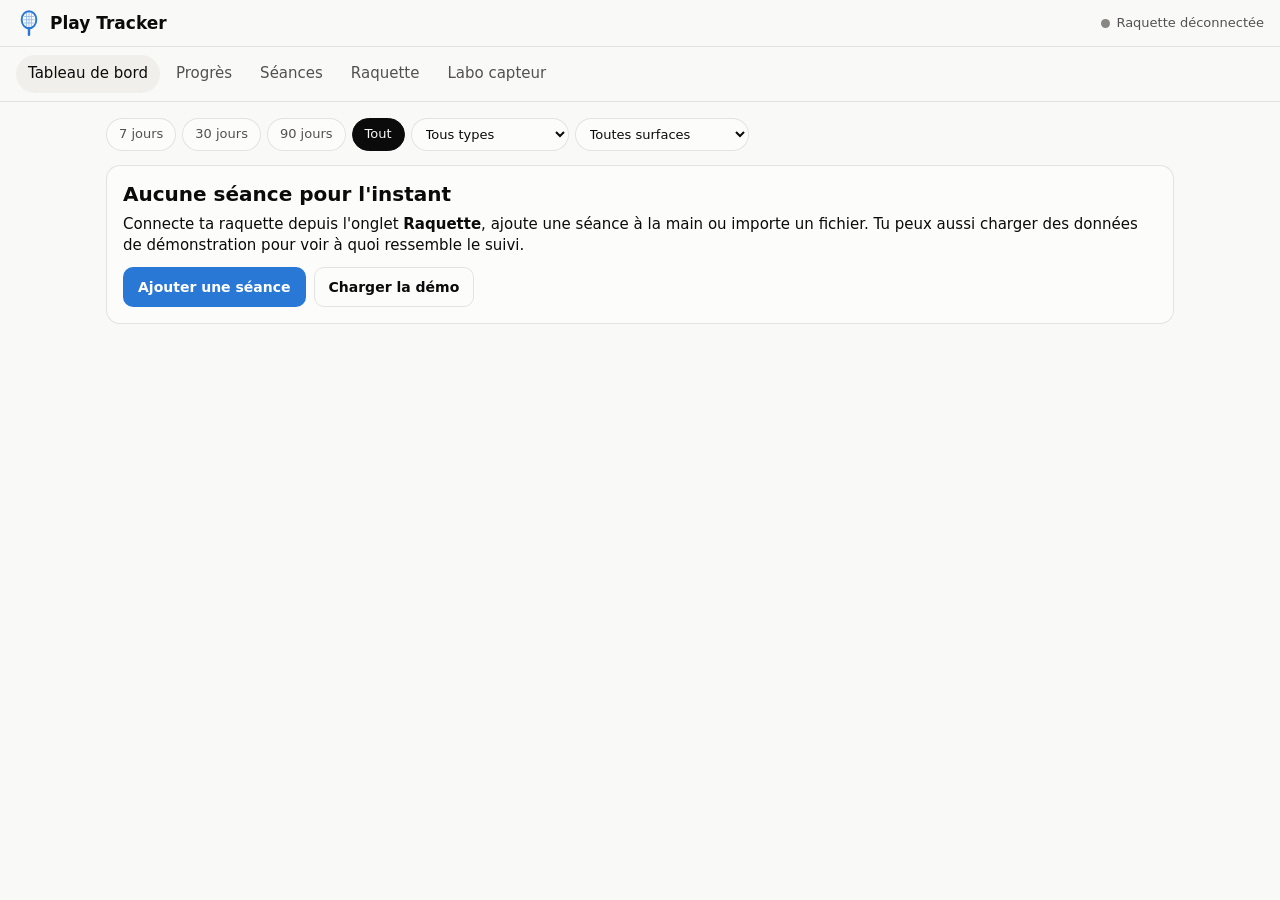
<file: babolat-play/index.html>
<!doctype html>
<html lang="fr">
<head>
  <meta charset="utf-8">
  <meta name="viewport" content="width=device-width, initial-scale=1, viewport-fit=cover">
  <title>Play Tracker</title>
  <meta name="description" content="Suivi des données du capteur Babolat Play : séances, coups, puissance, zone d'impact.">
  <meta name="theme-color" content="#0d0d0d">
  <meta name="apple-mobile-web-app-capable" content="yes">
  <meta name="apple-mobile-web-app-title" content="Play Tracker">
  <link rel="manifest" href="manifest.webmanifest">
  <link rel="icon" href="icons/icon.svg" type="image/svg+xml">
  <link rel="apple-touch-icon" href="icons/icon.svg">
  <link rel="stylesheet" href="css/style.css">
</head>
<body>
  <header class="topbar">
    <div class="brand">
      <svg class="brand-mark" viewBox="0 0 32 32" aria-hidden="true"><ellipse cx="16" cy="12" rx="9" ry="10.5" fill="none" stroke="currentColor" stroke-width="2.4"/><path d="M16 22.5v8" stroke="currentColor" stroke-width="3" stroke-linecap="round"/><path d="M10 8h12M9 12h14M10 16h12M13 3.5v17M16 1.5v21M19 3.5v17" stroke="currentColor" stroke-width=".9" opacity=".55"/></svg>
      <span>Play Tracker</span>
    </div>
    <div class="conn" id="connBadge" data-state="off" title="État de la connexion Bluetooth">
      <span class="dot"></span><span id="connLabel">Raquette déconnectée</span>
    </div>
  </header>

  <nav class="tabs" role="tablist">
    <button role="tab" data-view="dashboard" aria-selected="true">Tableau de bord</button>
    <button role="tab" data-view="progress" aria-selected="false">Progrès</button>
    <button role="tab" data-view="sessions" aria-selected="false">Séances</button>
    <button role="tab" data-view="racket" aria-selected="false">Raquette</button>
    <button role="tab" data-view="lab" aria-selected="false">Labo capteur</button>
  </nav>

  <main>
    <!-- ============ TABLEAU DE BORD ============ -->
    <section id="view-dashboard" class="view" data-active>
      <div id="installBanner" class="banner" hidden>
        <div>
          <b>Installe l'appli sur ton écran d'accueil</b>
          <p id="installText" class="small"></p>
        </div>
        <div class="row wrap">
          <button class="btn" id="installBtn" hidden>Installer</button>
          <button class="btn ghost" id="installLater">Plus tard</button>
        </div>
      </div>
      <div id="backupBanner" class="banner" hidden>
        <div>
          <b>Pense à sauvegarder tes séances</b>
          <p id="backupText" class="small"></p>
        </div>
        <div class="row wrap">
          <button class="btn" id="backupNowBanner">Sauvegarder</button>
          <button class="btn ghost" id="backupLater">Plus tard</button>
        </div>
      </div>
      <div class="filters" role="group" aria-label="Période">
        <button class="chip" data-range="7">7 jours</button>
        <button class="chip" data-range="30">30 jours</button>
        <button class="chip" data-range="90">90 jours</button>
        <button class="chip" data-range="0" aria-pressed="true">Tout</button>
        <select id="typeFilter" aria-label="Type de séance">
          <option value="">Tous types</option>
          <option value="match">Matchs</option>
          <option value="training">Entraînements</option>
          <option value="lesson">Cours</option>
          <option value="drill">Exercices / panier</option>
          <option value="free">Jeu libre</option>
          <option value="none">Type non précisé</option>
        </select>
        <select id="surfaceFilter" aria-label="Surface">
          <option value="">Toutes surfaces</option>
          <option value="hard">Dur</option>
          <option value="clay">Terre battue</option>
          <option value="grass">Gazon</option>
          <option value="indoor">Intérieur / moquette</option>
        </select>
      </div>

      <div id="emptyState" class="card empty" hidden>
        <h2>Aucune séance pour l'instant</h2>
        <p>Connecte ta raquette depuis l'onglet <b>Raquette</b>, ajoute une séance à la main ou importe un fichier.
           Tu peux aussi charger des données de démonstration pour voir à quoi ressemble le suivi.</p>
        <div class="row">
          <button class="btn" data-goto="sessions">Ajouter une séance</button>
          <button class="btn ghost" id="loadDemo">Charger la démo</button>
        </div>
      </div>

      <div id="dashContent">
        <div class="tiles" id="tiles"></div>

        <article class="card" id="insightsCard">
          <header class="card-h"><h3>Points clés</h3></header>
          <p class="muted small">Observations tirées de tes séances sur la période choisie. Certaines reposent sur des estimations (voir chaque carte).</p>
          <ul class="insights" id="insights"></ul>
        </article>

        <div class="grid2">
          <article class="card">
            <header class="card-h"><h3>Coups par séance</h3><button class="link" data-table="perSession">Tableau</button></header>
            <div class="legend" id="legendPerSession"></div>
            <div class="chart" id="chartPerSession"></div>
          </article>
          <article class="card">
            <header class="card-h"><h3>Répartition des coups</h3><button class="link" data-table="byType">Tableau</button></header>
            <div class="chart" id="chartByType"></div>
          </article>
          <article class="card">
            <header class="card-h"><h3>Vitesse moyenne par coup</h3><button class="link" data-table="speed">Tableau</button></header>
            <p class="muted small">En km/h : vitesse de balle pour le service, vitesse de la raquette pour les autres coups.</p>
            <div class="chart" id="chartSpeed"></div>
          </article>
          <article class="card span2">
            <header class="card-h"><h3>Évolution de la vitesse moyenne</h3><button class="link" data-table="trend">Tableau</button></header>
            <div class="legend" id="legendTrend"></div>
            <div class="chart" id="chartTrend"></div>
          </article>
          <article class="card" id="serveCard">
            <header class="card-h"><h3>Service</h3><button class="link" data-table="serve">Tableau</button></header>
            <div class="minis" id="serveStats"></div>
            <div class="chart" id="chartServe"></div>
            <p class="muted small" id="serveNote"></p>
          </article>
          <article class="card" id="rallyCard">
            <header class="card-h"><h3>Échanges (estimés)</h3><button class="link" data-table="rallies">Tableau</button></header>
            <div class="minis" id="rallyStats"></div>
            <div class="chart" id="chartRallies"></div>
            <p class="muted small">Coups de ton côté par échange. La raquette ne voit que tes frappes : un nouvel échange commence à chaque service ou après plus de 8 s sans frapper.</p>
          </article>
          <article class="card" id="enduranceCard">
            <header class="card-h"><h3>Endurance</h3><button class="link" data-table="endurance">Tableau</button></header>
            <div class="minis" id="enduranceStats"></div>
            <div class="chart" id="chartEndurance"></div>
            <p class="muted small">Vitesse moyenne en coup droit et revers au début, au milieu et à la fin de tes séances (chaque séance découpée en trois).</p>
          </article>
          <article class="card" id="consistencyCard">
            <header class="card-h"><h3>Régularité de la vitesse</h3><button class="link" data-table="consistency">Tableau</button></header>
            <div class="chart" id="chartConsistency"></div>
            <p class="muted small">Le point est ta vitesse habituelle (médiane), la barre l'étendue où tombent 80 % de tes coups. Plus la barre est courte, plus ta frappe est constante.</p>
          </article>
          <article class="card span2" id="compareCard">
            <header class="card-h"><h3>Match ou entraînement : quelle différence ?</h3></header>
            <div class="table-wrap" id="compareTable"></div>
            <p class="muted small">Indique le type de chaque séance (onglet Séances) pour alimenter cette comparaison.</p>
          </article>
          <article class="card span2" id="spinSpeedCard">
            <header class="card-h"><h3>Vitesse selon l'effet</h3></header>
            <div class="table-wrap" id="spinSpeedTable"></div>
          </article>
          <article class="card" id="impactCard">
            <header class="card-h"><h3>Zone d'impact sur le tamis</h3><button class="link" data-table="impact">Tableau</button></header>
            <div class="chart chart-impact" id="chartImpact"></div>
          </article>
          <article class="card span2">
            <header class="card-h"><h3>Effets (lifté / plat / slicé)</h3><button class="link" data-table="spin">Tableau</button></header>
            <div class="legend" id="legendSpin"></div>
            <div class="chart" id="chartSpin"></div>
          </article>
        </div>
      </div>
    </section>

    <!-- ============ PROGRÈS ============ -->
    <section id="view-progress" class="view">
      <div class="tiles" id="progressTiles"></div>
      <div class="grid2">
        <article class="card">
          <header class="card-h"><h3>Objectifs</h3></header>
          <div id="goals"></div>
          <div class="form-grid mt-s">
            <label class="lbl-col">Séances par semaine<input type="number" id="goalSessions" min="1" max="14" step="1"></label>
            <label class="lbl-col">Service visé (km/h)<input type="number" id="goalServe" min="50" max="250" step="1"></label>
          </div>
        </article>
        <article class="card">
          <header class="card-h"><h3>Records personnels</h3></header>
          <ul class="records" id="records"></ul>
        </article>
        <article class="card span2">
          <header class="card-h"><h3>Volume par semaine</h3><button class="link" data-table="weekly">Tableau</button></header>
          <div class="chart" id="chartWeekly"></div>
          <p class="muted small">Nombre de coups par semaine sur les 12 dernières semaines (touche une barre pour le détail).</p>
        </article>
        <article class="card span2" id="matchesCard">
          <header class="card-h"><h3>Bilan des matchs</h3></header>
          <div class="minis" id="matchStats"></div>
          <ul class="match-list" id="matchList"></ul>
        </article>
      </div>
    </section>

    <!-- ============ SEANCES ============ -->
    <section id="view-sessions" class="view">
      <article class="card" id="backupCard">
        <h3>Sauvegarde et stockage</h3>
        <dl class="kv" id="storageInfo"></dl>
        <div class="row wrap mt-s">
          <button class="btn" id="backupNow">Sauvegarder tout</button>
          <label class="btn ghost file">Restaurer une sauvegarde<input type="file" id="restoreFile" accept=".json,application/json" hidden></label>
          <button class="btn ghost" id="redecode">Redécoder l'historique</button>
        </div>
        <p class="muted small mt-s">La sauvegarde contient tes séances, les fichiers bruts de la raquette et le réglage d'horloge.
          Range-la hors du téléphone (iCloud Drive, Google Drive, ordinateur). La restauration <b>ajoute</b> les séances manquantes
          sans rien effacer. « Redécoder » relit les fichiers bruts archivés avec le décodeur actuel : utile quand le décodage s'améliore.</p>
      </article>

      <div class="row wrap">
        <button class="btn" id="newSession">+ Nouvelle séance</button>
        <label class="btn ghost file">Importer (JSON / CSV)<input type="file" id="importFile" accept=".json,.csv,application/json,text/csv" hidden></label>
        <button class="btn ghost" id="exportCsv">Exporter CSV</button>
      </div>
      <div id="sessionList" class="list"></div>
    </section>

    <!-- ============ RAQUETTE ============ -->
    <section id="view-racket" class="view">
      <article class="card">
        <h3>Importer depuis la raquette (câble USB)</h3>
        <p>Branchée en USB, la raquette apparaît comme une clé USB nommée <b>BABOLAT</b>. Elle contient des fichiers
           <code>LOG000.BIN</code>, <code>LOG001.BIN</code>… avec toutes tes séances.</p>
        <ol class="steps muted">
          <li>Branche la raquette au téléphone ou à l'ordinateur avec un câble USB qui transmet les données
              (sur téléphone, il faut en général un adaptateur USB-C ou Lightning).</li>
          <li>Appuie sur un des boutons ci-dessous et sélectionne <b>tous</b> les fichiers <code>LOG…BIN</code> dans BABOLAT.</li>
        </ol>
        <div class="row wrap">
          <label class="btn file">Choisir les fichiers LOG<input type="file" id="logFiles" multiple hidden></label>
          <label class="btn ghost file" id="logDirBtn">Choisir le dossier BABOLAT<input type="file" id="logDir" webkitdirectory multiple hidden></label>
        </div>
        <p class="muted small">Les fichiers sont seulement lus, jamais modifiés. Tu peux réimporter les mêmes fichiers sans créer de doublons.</p>
        <p id="usbResult" class="small" hidden></p>
      </article>

      <article class="card">
        <h3>Connexion Bluetooth (expérimental)</h3>
        <p id="bleUnsupported" class="small muted" hidden>Bluetooth indisponible ici : <span id="bleUnsupportedMsg"></span></p>
        <p class="muted">Allume la raquette (appui sur le bouton du manche, la LED s'allume), puis appuie sur « Rechercher ».
           Choisis l'appareil dans la liste qui s'affiche.</p>
        <div class="row wrap">
          <button class="btn" id="btnScan">Rechercher la raquette</button>
          <button class="btn ghost" id="btnDisconnect" disabled>Déconnecter</button>
          <button class="btn ghost" id="btnSync" disabled>Synchroniser les séances</button>
        </div>
      </article>

      <article class="card">
        <h3>Informations de la raquette</h3>
        <dl class="kv" id="deviceInfo"><dt>État</dt><dd>Non connectée</dd></dl>
      </article>

      <article class="card">
        <h3>Services Bluetooth découverts</h3>
        <div id="gattTree" class="gatt muted">Connecte la raquette pour lister ses services.</div>
      </article>
    </section>

    <!-- ============ LABO ============ -->
    <section id="view-lab" class="view">
      <article class="card">
        <h3>Pourquoi ce labo ?</h3>
        <p>Babolat n'a jamais publié le protocole de son capteur. L'appli lit déjà ce qui est standard (batterie, modèle,
           version du firmware). Pour décoder les séances, il faut d'abord observer ce que la raquette envoie.
           Ce labo enregistre chaque paquet reçu, met en évidence les octets qui changent et exporte une capture que l'on pourra analyser.
           Il gère le Bluetooth classique (port série, sur ordinateur) et le Bluetooth Low Energy.</p>
      </article>

      <article class="card">
        <h3>Bluetooth classique (port série) <span class="badge">recommandé</span></h3>
        <p>Les indices (certification radio, compatibilité iPhone 4) montrent que la raquette utilise le <b>Bluetooth classique</b>,
           que la connexion Bluetooth Low Energy ci-dessus ne peut pas voir. Chrome ou Edge <b>sur ordinateur</b> savent l'ouvrir comme un port série.</p>
        <ol class="steps muted">
          <li>Allume la raquette (bouton ON jusqu'au clignotement bleu), puis maintiens le bouton Bluetooth jusqu'au <b>clignotement violet</b>.</li>
          <li>Sur l'ordinateur, jumelle la raquette dans les <b>réglages Bluetooth</b> du système.</li>
          <li>Ici, appuie sur « Ouvrir le port série » et choisis la raquette.</li>
        </ol>
        <p id="serialUnsupported" class="small muted" hidden></p>
        <div class="row wrap">
          <button class="btn" id="btnSerial">Ouvrir le port série</button>
          <button class="btn ghost" id="btnSerialClose" disabled>Fermer</button>
        </div>
        <p class="muted small">Ensuite, tout ce que la raquette envoie s'affiche dans le journal ci-dessous, et « Envoyer une commande » peut lui écrire.</p>
      </article>

      <article class="card">
        <h3>Services supplémentaires (Bluetooth Low Energy)</h3>
        <p class="muted">Le navigateur n'autorise l'accès qu'aux services déclarés à l'avance. Si nRF Connect affiche un service propriétaire
          (UUID long), colle-le ici (un par ligne), puis reconnecte la raquette.</p>
        <textarea id="extraUuids" rows="3" placeholder="ex. 0000fff0-0000-1000-8000-00805f9b34fb"></textarea>
        <div class="row"><button class="btn ghost" id="saveUuids">Enregistrer</button><span id="uuidMsg" class="muted"></span></div>
      </article>

      <article class="card">
        <h3>Envoyer une commande</h3>
        <div class="row wrap">
          <select id="writeChar" aria-label="Destination"><option value="">Aucune destination ouverte</option></select>
          <input id="writeHex" placeholder="octets en hexa, ex. 01 00 A5" spellcheck="false" autocomplete="off">
          <button class="btn" id="btnWrite" disabled>Envoyer</button>
        </div>
      </article>

      <article class="card">
        <header class="card-h">
          <h3>Journal des paquets <span class="count" id="pktCount">0</span></h3>
          <div class="row">
            <button class="link" id="clearLog">Vider</button>
            <button class="link" id="exportCapture">Exporter la capture</button>
            <label class="link file">Ouvrir une capture<input type="file" id="importCapture" accept=".json" hidden></label>
            <button class="link" id="runDecoder">Décoder</button>
          </div>
        </header>
        <p class="muted small">Les octets <mark class="diff">surlignés</mark> ont changé par rapport au paquet précédent de la même caractéristique.</p>
        <div class="log" id="packetLog" role="log" aria-live="polite"></div>
      </article>
    </section>
  </main>

  <!-- Formulaire séance -->
  <dialog id="sessionDialog">
    <form method="dialog" id="sessionForm">
      <h2 id="sessionFormTitle">Nouvelle séance</h2>
      <fieldset>
        <legend>Contexte</legend>
        <div class="form-grid">
          <label>Type
            <select name="type">
              <option value="">Non précisé</option>
              <option value="match">Match</option>
              <option value="training">Entraînement</option>
              <option value="lesson">Cours</option>
              <option value="drill">Exercices / panier</option>
              <option value="free">Jeu libre</option>
            </select>
          </label>
          <label>Surface
            <select name="surface">
              <option value="">Non précisée</option>
              <option value="hard">Dur</option>
              <option value="clay">Terre battue</option>
              <option value="grass">Gazon</option>
              <option value="indoor">Intérieur / moquette</option>
            </select>
          </label>
          <label>Ressenti
            <select name="feeling">
              <option value="">—</option>
              <option value="1">1 · très mauvais</option>
              <option value="2">2 · moyen</option>
              <option value="3">3 · correct</option>
              <option value="4">4 · bon</option>
              <option value="5">5 · excellent</option>
            </select>
          </label>
          <label class="match-only">Résultat
            <select name="result">
              <option value="">—</option>
              <option value="win">Victoire</option>
              <option value="loss">Défaite</option>
            </select>
          </label>
          <label class="match-only">Adversaire<input name="opponent" autocomplete="off"></label>
          <label class="match-only">Score<input name="score" placeholder="ex. 6-4 3-6 7-5" autocomplete="off"></label>
        </div>
      </fieldset>
      <div class="form-grid mt-s">
        <label>Date<input type="datetime-local" name="date" required></label>
        <label>Durée (min)<input type="number" name="durationMin" min="0" step="1" required></label>
        <label>Temps de jeu actif (min)<input type="number" name="activeMin" min="0" step="1"></label>
        <label>Plus long échange (coups)<input type="number" name="longestRally" min="0" step="1"></label>
      </div>
      <fieldset>
        <legend>Nombre de coups</legend>
        <div class="form-grid four">
          <label>Coup droit<input type="number" name="s_forehand" min="0" value="0"></label>
          <label>Revers<input type="number" name="s_backhand" min="0" value="0"></label>
          <label>Service<input type="number" name="s_serve" min="0" value="0"></label>
          <label>Volée<input type="number" name="s_volley" min="0" value="0"></label>
          <label>Smash<input type="number" name="s_smash" min="0" value="0"></label>
        </div>
      </fieldset>
      <fieldset>
        <legend>Vitesse moyenne (km/h)</legend>
        <div class="form-grid four">
          <label>Coup droit<input type="number" name="v_forehand" min="0" max="300" step="0.1"></label>
          <label>Revers<input type="number" name="v_backhand" min="0" max="300" step="0.1"></label>
          <label>Service<input type="number" name="v_serve" min="0" max="300" step="0.1"></label>
          <label>Volée<input type="number" name="v_volley" min="0" max="300" step="0.1"></label>
          <label>Smash<input type="number" name="v_smash" min="0" max="300" step="0.1"></label>
        </div>
      </fieldset>
      <label>Notes<textarea name="notes" rows="2"></textarea></label>
      <div class="row end">
        <button class="btn ghost" value="cancel" formnovalidate>Annuler</button>
        <button class="btn" value="save">Enregistrer</button>
      </div>
    </form>
  </dialog>

  <!-- Horloge de la raquette réinitialisée -->
  <dialog id="clockDialog">
    <form method="dialog" id="clockForm">
      <h2>Horloge de la raquette à régler</h2>
      <p>La batterie de la raquette s'est vidée : son horloge est repartie au 1<sup>er</sup> septembre 2012.
         <span id="clockCount"></span></p>
      <p>Indique la date et l'heure à laquelle ta <b>dernière séance s'est terminée</b>. L'appli en déduit le décalage
         et corrige toutes les séances concernées.</p>
      <label>Fin de la dernière séance<input type="datetime-local" name="lastEnded" required></label>
      <div class="row end">
        <button class="btn ghost" value="cancel" formnovalidate>Plus tard</button>
        <button class="btn" value="save">Corriger les dates</button>
      </div>
    </form>
  </dialog>

  <!-- Détail d'une séance -->
  <dialog id="detailDialog" class="wide">
    <form method="dialog">
      <h2 id="detailTitle"></h2>
      <p class="muted" id="detailMeta"></p>
      <p id="detailContext" class="detail-context"></p>
      <div class="table-wrap" id="detailTable"></div>
      <div id="detailAnalysis"></div>
      <div id="detailTimelineBox">
        <h3 class="mt">Coups par tranche de 5 minutes</h3>
        <div class="legend" id="detailLegend"></div>
        <div class="chart" id="detailTimeline"></div>
      </div>
      <div class="row end">
        <button class="btn ghost" type="button" id="detailEdit">Modifier / préciser</button>
        <button class="btn">Fermer</button>
      </div>
    </form>
  </dialog>

  <!-- Vue tableau des graphiques -->
  <dialog id="tableDialog">
    <form method="dialog">
      <h2 id="tableTitle"></h2>
      <div class="table-wrap" id="tableBody"></div>
      <div class="row end"><button class="btn">Fermer</button></div>
    </form>
  </dialog>

  <div class="tooltip" id="tooltip" role="tooltip" hidden></div>
  <div class="toast" id="toast" role="status" hidden></div>

  <script type="module" src="js/app.js"></script>
</body>
</html>
</file>
<file: babolat-play/css/style.css>
:root {
  color-scheme: light;
  --page: #f9f9f7;
  --surface: #fcfcfb;
  --surface-2: #f0efec;
  --ink: #0b0b0b;
  --ink-2: #52514e;
  --muted: #898781;
  --grid: #e1e0d9;
  --axis: #c3c2b7;
  --border: rgba(11, 11, 11, 0.10);
  --accent: #2a78d6;
  --accent-ink: #ffffff;
  --good: #006300;
  --warn-bg: #fff4dc;
  --s1: #2a78d6; /* coup droit */
  --s2: #eb6834; /* revers */
  --s3: #1baf7a; /* service */
  --s4: #eda100; /* volée */
  --s5: #e87ba4; /* smash */
  --seq-0: #f0efec;
  --seq-1: #cde2fb;
  --seq-2: #9ec5f4;
  --seq-3: #6da7ec;
  --seq-4: #3987e5;
  --seq-5: #256abf;
  --seq-6: #184f95;
  --seq-7: #0d366b;
  --seq-ink-0: #0b0b0b; --seq-ink-1: #0b0b0b; --seq-ink-2: #0b0b0b; --seq-ink-3: #0b0b0b;
  --seq-ink-4: #ffffff; --seq-ink-5: #ffffff; --seq-ink-6: #ffffff; --seq-ink-7: #ffffff;
  --radius: 14px;
  font-family: system-ui, -apple-system, "Segoe UI", Roboto, sans-serif;
}
@media (prefers-color-scheme: dark) {
  :root:not([data-theme="light"]) {
    color-scheme: dark;
    --page: #0d0d0d;
    --surface: #1a1a19;
    --surface-2: #262624;
    --ink: #f0efec;
    --ink-2: #c3c2b7;
    --grid: #2c2c2a;
    --axis: #383835;
    --border: rgba(255, 255, 255, 0.10);
    --accent: #3987e5;
    --good: #0ca30c;
    --warn-bg: #3a2c0b;
    --s1: #3987e5;
    --s2: #d95926;
    --s3: #199e70;
    --s4: #c98500;
    --s5: #d55181;
    --seq-0: #262624;
    --seq-1: #0d366b;
    --seq-2: #104281;
    --seq-3: #184f95;
    --seq-4: #256abf;
    --seq-5: #3987e5;
    --seq-6: #6da7ec;
    --seq-7: #9ec5f4;
    --seq-ink-0: #f0efec; --seq-ink-1: #f0efec; --seq-ink-2: #f0efec; --seq-ink-3: #f0efec;
    --seq-ink-4: #ffffff; --seq-ink-5: #0b0b0b; --seq-ink-6: #0b0b0b; --seq-ink-7: #0b0b0b;
  }
}
:root[data-theme="dark"] {
  color-scheme: dark;
  --page: #0d0d0d;
  --surface: #1a1a19;
  --surface-2: #262624;
  --ink: #f0efec;
  --ink-2: #c3c2b7;
  --grid: #2c2c2a;
  --axis: #383835;
  --border: rgba(255, 255, 255, 0.10);
  --accent: #3987e5;
  --good: #0ca30c;
  --warn-bg: #3a2c0b;
  --s1: #3987e5;
  --s2: #d95926;
  --s3: #199e70;
  --s4: #c98500;
  --s5: #d55181;
  --seq-0: #262624;
  --seq-1: #0d366b;
  --seq-2: #104281;
  --seq-3: #184f95;
  --seq-4: #256abf;
  --seq-5: #3987e5;
  --seq-6: #6da7ec;
  --seq-7: #9ec5f4;
  --seq-ink-0: #f0efec; --seq-ink-1: #f0efec; --seq-ink-2: #f0efec; --seq-ink-3: #f0efec;
  --seq-ink-4: #ffffff; --seq-ink-5: #0b0b0b; --seq-ink-6: #0b0b0b; --seq-ink-7: #0b0b0b;
}

* { box-sizing: border-box; }
[hidden] { display: none !important; }
html, body { margin: 0; }
body {
  background: var(--page);
  color: var(--ink);
  font-size: 15px;
  line-height: 1.45;
  padding-bottom: env(safe-area-inset-bottom);
  -webkit-text-size-adjust: 100%;
}
h1, h2, h3 { margin: 0 0 8px; line-height: 1.2; }
h2 { font-size: 20px; }
h3 { font-size: 15px; font-weight: 600; }
p { margin: 0 0 10px; }
.muted { color: var(--ink-2); }
.small { font-size: 13px; }
b { font-weight: 600; }

/* ---------- barre du haut ---------- */
.topbar {
  position: sticky; top: 0; z-index: 5;
  display: flex; align-items: center; justify-content: space-between; gap: 12px;
  padding: calc(10px + env(safe-area-inset-top)) 16px 10px;
  background: var(--page);
  border-bottom: 1px solid var(--border);
}
.brand { display: flex; align-items: center; gap: 8px; font-weight: 700; font-size: 17px; }
.brand-mark { width: 26px; height: 26px; color: var(--accent); }
.conn { display: flex; align-items: center; gap: 6px; font-size: 13px; color: var(--ink-2); white-space: nowrap; overflow: hidden; text-overflow: ellipsis; }
.conn .dot { width: 9px; height: 9px; border-radius: 50%; background: var(--muted); flex: none; }
.conn[data-state="on"] .dot { background: #0ca30c; }
.conn[data-state="busy"] .dot { background: #fab219; animation: pulse 1s infinite; }
@keyframes pulse { 50% { opacity: .3; } }

.tabs {
  display: flex; gap: 4px; padding: 8px 16px; overflow-x: auto;
  background: var(--page); border-bottom: 1px solid var(--border);
  scrollbar-width: none;
}
.tabs button {
  flex: none; border: 0; background: none; color: var(--ink-2);
  font: inherit; font-weight: 500; padding: 8px 12px; border-radius: 999px; cursor: pointer;
}
.tabs button[aria-selected="true"] { background: var(--surface-2); color: var(--ink); }

main { max-width: 1100px; margin: 0 auto; padding: 16px; }
.view { display: none; }
.view[data-active] { display: block; }

/* ---------- composants ---------- */
.card {
  background: var(--surface);
  border: 1px solid var(--border);
  border-radius: var(--radius);
  padding: 16px;
  margin-bottom: 14px;
  min-width: 0;
}
.card.warn { background: var(--warn-bg); }
.card.empty { text-align: left; }
.card-h { display: flex; align-items: center; justify-content: space-between; gap: 8px; flex-wrap: wrap; margin-bottom: 6px; }
.card-h h3 { margin: 0; }
.row { display: flex; gap: 8px; align-items: center; }
.row.wrap { flex-wrap: wrap; }
.row.end { justify-content: flex-end; margin-top: 12px; }
.grid2 { display: grid; grid-template-columns: 1fr; gap: 14px; }
.grid2 .card { margin: 0; }
@media (min-width: 820px) {
  .grid2 { grid-template-columns: 1fr 1fr; }
  .span2 { grid-column: span 2; }
}

.btn {
  display: inline-flex; align-items: center; justify-content: center;
  font: inherit; font-weight: 600; font-size: 14px;
  padding: 9px 14px; border-radius: 10px; cursor: pointer;
  background: var(--accent); color: var(--accent-ink); border: 1px solid transparent;
}
.btn.ghost { background: transparent; color: var(--ink); border-color: var(--border); }
.btn:disabled { opacity: .45; cursor: not-allowed; }
.link { background: none; border: 0; padding: 4px 2px; color: var(--accent); font: inherit; font-size: 13px; font-weight: 600; cursor: pointer; }
label.file { cursor: pointer; }

.filters { display: flex; gap: 6px; margin-bottom: 14px; flex-wrap: wrap; }
.chip {
  font: inherit; font-size: 13px; padding: 6px 12px; border-radius: 999px; cursor: pointer;
  border: 1px solid var(--border); background: var(--surface); color: var(--ink-2);
}
.chip[aria-pressed="true"] { background: var(--ink); color: var(--page); border-color: var(--ink); }

input, select, textarea {
  font: inherit; color: var(--ink); background: var(--surface);
  border: 1px solid var(--border); border-radius: 8px; padding: 8px 10px; min-width: 0;
}
textarea { width: 100%; font-family: ui-monospace, SFMono-Regular, Menlo, monospace; font-size: 13px; }
#writeHex { flex: 1 1 200px; font-family: ui-monospace, SFMono-Regular, Menlo, monospace; }
#writeChar { flex: 1 1 220px; max-width: 100%; }

/* ---------- tuiles ---------- */
.tiles { display: grid; grid-template-columns: repeat(2, minmax(0, 1fr)); gap: 10px; margin-bottom: 14px; }
.tiles .tile:last-child:nth-child(odd) { grid-column: span 2; }
@media (min-width: 700px) { .tiles .tile:last-child:nth-child(odd) { grid-column: auto; }
  .tiles { grid-template-columns: repeat(auto-fit, minmax(150px, 1fr)); } }
.tile { background: var(--surface); border: 1px solid var(--border); border-radius: var(--radius); padding: 12px 14px; }
.tile .label { font-size: 12px; color: var(--ink-2); }
.tile .value { font-size: 26px; font-weight: 650; margin-top: 2px; letter-spacing: -0.01em; }
.tile .unit { font-size: 13px; font-weight: 500; color: var(--ink-2); margin-left: 3px; }
.tile .sub { font-size: 12px; color: var(--muted); margin-top: 2px; }

/* ---------- graphiques ---------- */
.chart { width: 100%; min-height: 60px; }
.chart svg { display: block; width: 100%; height: auto; overflow: visible; }
.chart text { fill: var(--muted); font-size: 11px; font-variant-numeric: tabular-nums; }
.chart text.lbl { fill: var(--ink-2); font-size: 12px; }
.chart text.val { fill: var(--ink); font-size: 12px; font-weight: 600; }
.chart .gridline { stroke: var(--grid); stroke-width: 1; }
.chart .baseline { stroke: var(--axis); stroke-width: 1; }
.chart .mark { cursor: default; transition: opacity .12s; }
.chart .mark:hover, .chart .mark:focus { opacity: .8; outline: none; }
.chart .mark:focus-visible { stroke: var(--ink); stroke-width: 2; }
.chart-impact { max-width: 250px; margin: 0 auto; }
.legend { display: flex; flex-wrap: wrap; gap: 4px 14px; font-size: 12px; color: var(--ink-2); margin-bottom: 6px; }
.legend span { display: inline-flex; align-items: center; gap: 6px; }
.legend i { width: 10px; height: 10px; border-radius: 3px; display: inline-block; }

.tooltip {
  position: fixed; z-index: 30; pointer-events: none;
  background: var(--surface); color: var(--ink);
  border: 1px solid var(--border); border-radius: 10px;
  box-shadow: 0 6px 24px rgba(0,0,0,.18);
  padding: 8px 10px; font-size: 12px; min-width: 120px; max-width: 240px;
}
.tooltip .t-title { color: var(--ink-2); margin-bottom: 4px; }
.tooltip .t-row { display: flex; align-items: center; gap: 6px; }
.tooltip .t-row b { font-size: 13px; font-variant-numeric: tabular-nums; }
.tooltip .t-key { width: 12px; height: 2px; border-radius: 1px; flex: none; }

/* ---------- liste des séances ---------- */
.list { margin-top: 14px; display: grid; gap: 10px; }
.session {
  background: var(--surface); border: 1px solid var(--border); border-radius: var(--radius);
  padding: 12px 14px; display: grid; grid-template-columns: 1fr auto; gap: 4px 10px;
}
.session .when { font-weight: 600; }
.session .meta { font-size: 13px; color: var(--ink-2); grid-column: 1 / -1; }
.session .actions { display: flex; gap: 4px; align-items: start; }
.badge { display: inline-block; font-size: 11px; font-weight: 600; padding: 1px 7px; border-radius: 999px; background: var(--surface-2); color: var(--ink-2); margin-left: 6px; vertical-align: 1px; }

/* ---------- raquette / gatt ---------- */
.kv { display: grid; grid-template-columns: max-content 1fr; gap: 6px 14px; margin: 0; font-size: 14px; }
.kv dt { color: var(--ink-2); }
.kv dd { margin: 0; overflow-wrap: anywhere; }
.gatt { font-size: 13px; }
.gatt .svc { border-top: 1px solid var(--border); padding: 10px 0; }
.gatt .svc:first-child { border-top: 0; padding-top: 0; }
.gatt .svc-name { font-weight: 600; }
.gatt .uuid { font-family: ui-monospace, SFMono-Regular, Menlo, monospace; font-size: 12px; color: var(--muted); overflow-wrap: anywhere; }
.gatt ul { margin: 6px 0 0; padding-left: 16px; }
.gatt li { margin: 4px 0; }
.props { font-size: 11px; color: var(--ink-2); }
.hexval { font-family: ui-monospace, SFMono-Regular, Menlo, monospace; font-size: 12px; overflow-wrap: anywhere; }

/* ---------- journal ---------- */
.count { font-size: 12px; font-weight: 600; background: var(--surface-2); color: var(--ink-2); border-radius: 999px; padding: 1px 8px; margin-left: 4px; }
.log {
  max-height: 55vh; overflow: auto; font-family: ui-monospace, SFMono-Regular, Menlo, monospace; font-size: 12px;
  border: 1px solid var(--border); border-radius: 10px; background: var(--page);
}
.log .pkt { display: grid; grid-template-columns: 90px 64px 12px minmax(0, 1fr); gap: 8px; padding: 4px 8px; border-bottom: 1px solid var(--grid); }
.log .pkt:last-child { border-bottom: 0; }
.log .pkt .t, .log .pkt .c, .log .pkt .n { color: var(--muted); white-space: nowrap; overflow: hidden; text-overflow: ellipsis; }
.log .pkt .h { overflow-wrap: anywhere; color: var(--ink); }
.log .pkt.out .h { color: var(--accent); }
.log .empty { padding: 12px; color: var(--muted); font-family: system-ui, sans-serif; }
mark.diff, .log mark { background: rgba(250, 178, 25, .35); color: inherit; border-radius: 2px; }

/* ---------- dialogues ---------- */
dialog {
  border: 1px solid var(--border); border-radius: var(--radius); padding: 18px;
  background: var(--surface); color: var(--ink);
  width: min(560px, calc(100vw - 32px)); max-height: calc(100vh - 40px);
}
dialog.wide { width: min(760px, calc(100vw - 32px)); }
.mt { margin-top: 18px; }
.mt-s { margin-top: 12px; }
.banner {
  display: flex; flex-wrap: wrap; align-items: center; justify-content: space-between; gap: 10px 16px;
  background: var(--surface); border: 1px solid var(--border); border-left: 4px solid var(--accent);
  border-radius: var(--radius); padding: 12px 14px; margin-bottom: 14px;
}
.banner > div:first-child { flex: 1 1 240px; min-width: 0; }
.banner p { margin: 4px 0 0; color: var(--ink-2); }
.ok { color: var(--good); font-weight: 600; }
.warn-text { color: #b45309; font-weight: 600; }
@media (prefers-color-scheme: dark) { :root:not([data-theme="light"]) .warn-text { color: #fab219; } }
:root[data-theme="dark"] .warn-text { color: #fab219; }
.steps { padding-left: 20px; margin: 0 0 12px; }
.steps li { margin: 4px 0; }
code { font-family: ui-monospace, SFMono-Regular, Menlo, monospace; font-size: 0.9em; background: var(--surface-2); padding: 1px 5px; border-radius: 4px; }
.session { cursor: pointer; }
.session:hover { border-color: var(--axis); }
.chart .crosshair { stroke: var(--axis); stroke-width: 1; }
.chart .line { fill: none; stroke-width: 2; stroke-linejoin: round; stroke-linecap: round; }
/* ---------- analyses ---------- */
.filters select { font-size: 13px; padding: 5px 10px; border-radius: 999px; }
.insights { list-style: none; margin: 0; padding: 0; display: grid; gap: 8px; }
.insights li { border: 1px solid var(--border); border-radius: 10px; padding: 10px 12px; background: var(--page); }
.insights li b { display: block; margin-bottom: 2px; }
.insights li p { margin: 0; color: var(--ink-2); font-size: 14px; }
.insights li.tip { border-left: 4px solid var(--accent); }
.minis { display: grid; grid-template-columns: repeat(auto-fit, minmax(96px, 1fr)); gap: 8px; margin-bottom: 8px; }
.mini { background: var(--page); border: 1px solid var(--border); border-radius: 10px; padding: 8px 10px; }
.mini .label { font-size: 12px; color: var(--ink-2); }
.mini .value { font-size: 19px; font-weight: 650; }
.mini .value small { font-size: 12px; font-weight: 500; color: var(--ink-2); margin-left: 2px; }
.mini .sub { font-size: 11px; color: var(--muted); }
.records, .match-list { list-style: none; margin: 0; padding: 0; }
.records li, .match-list li { display: flex; justify-content: space-between; align-items: baseline; gap: 10px; padding: 8px 0; border-bottom: 1px solid var(--grid); cursor: pointer; }
.records li:last-child, .match-list li:last-child { border-bottom: 0; }
.records .rv { font-weight: 650; white-space: nowrap; }
.records .rd, .match-list .md { font-size: 12px; color: var(--muted); }
.goal { margin-bottom: 12px; }
.goal .goal-h { display: flex; justify-content: space-between; font-size: 14px; margin-bottom: 4px; }
.bar { height: 10px; border-radius: 999px; background: var(--surface-2); overflow: hidden; }
.bar > span { display: block; height: 100%; border-radius: 999px; background: var(--accent); }
.bar.done > span { background: #0ca30c; }
.lbl-col { display: flex; flex-direction: column; gap: 4px; font-size: 13px; color: var(--ink-2); }
.detail-context { margin: 0 0 10px; }
.detail-context .badge { margin: 0 6px 0 0; }
.res-win { color: var(--good); font-weight: 600; }
.res-loss { color: var(--ink-2); font-weight: 600; }
td.up { color: var(--good); }
.badge.todo { background: transparent; border: 1px dashed var(--axis); }

dialog::backdrop { background: rgba(0,0,0,.45); }
fieldset { border: 1px solid var(--border); border-radius: 10px; padding: 10px 12px; margin: 12px 0 0; }
legend { font-size: 13px; color: var(--ink-2); padding: 0 4px; }
.form-grid { display: grid; grid-template-columns: repeat(2, minmax(0, 1fr)); gap: 10px; }
.form-grid.four { grid-template-columns: repeat(2, minmax(0, 1fr)); }
@media (min-width: 520px) { .form-grid.four { grid-template-columns: repeat(4, minmax(0, 1fr)); } }
dialog label { display: flex; flex-direction: column; gap: 4px; font-size: 13px; color: var(--ink-2); }
dialog form > label { margin-top: 12px; }
dialog input { width: 100%; }
.table-wrap { overflow-x: auto; }
table { border-collapse: collapse; width: 100%; font-size: 13px; }
th, td { text-align: right; padding: 6px 8px; border-bottom: 1px solid var(--grid); font-variant-numeric: tabular-nums; white-space: nowrap; }
td:first-child { white-space: normal; min-width: 7em; }
th:first-child, td:first-child { text-align: left; }
th { color: var(--ink-2); font-weight: 600; }

.toast {
  position: fixed; left: 50%; bottom: calc(20px + env(safe-area-inset-bottom)); transform: translateX(-50%);
  background: var(--ink); color: var(--page); padding: 10px 16px; border-radius: 10px; font-size: 14px;
  z-index: 40; max-width: calc(100vw - 32px);
}

@media (forced-colors: active) {
  .chart .mark { forced-color-adjust: none; }
}
</file>
